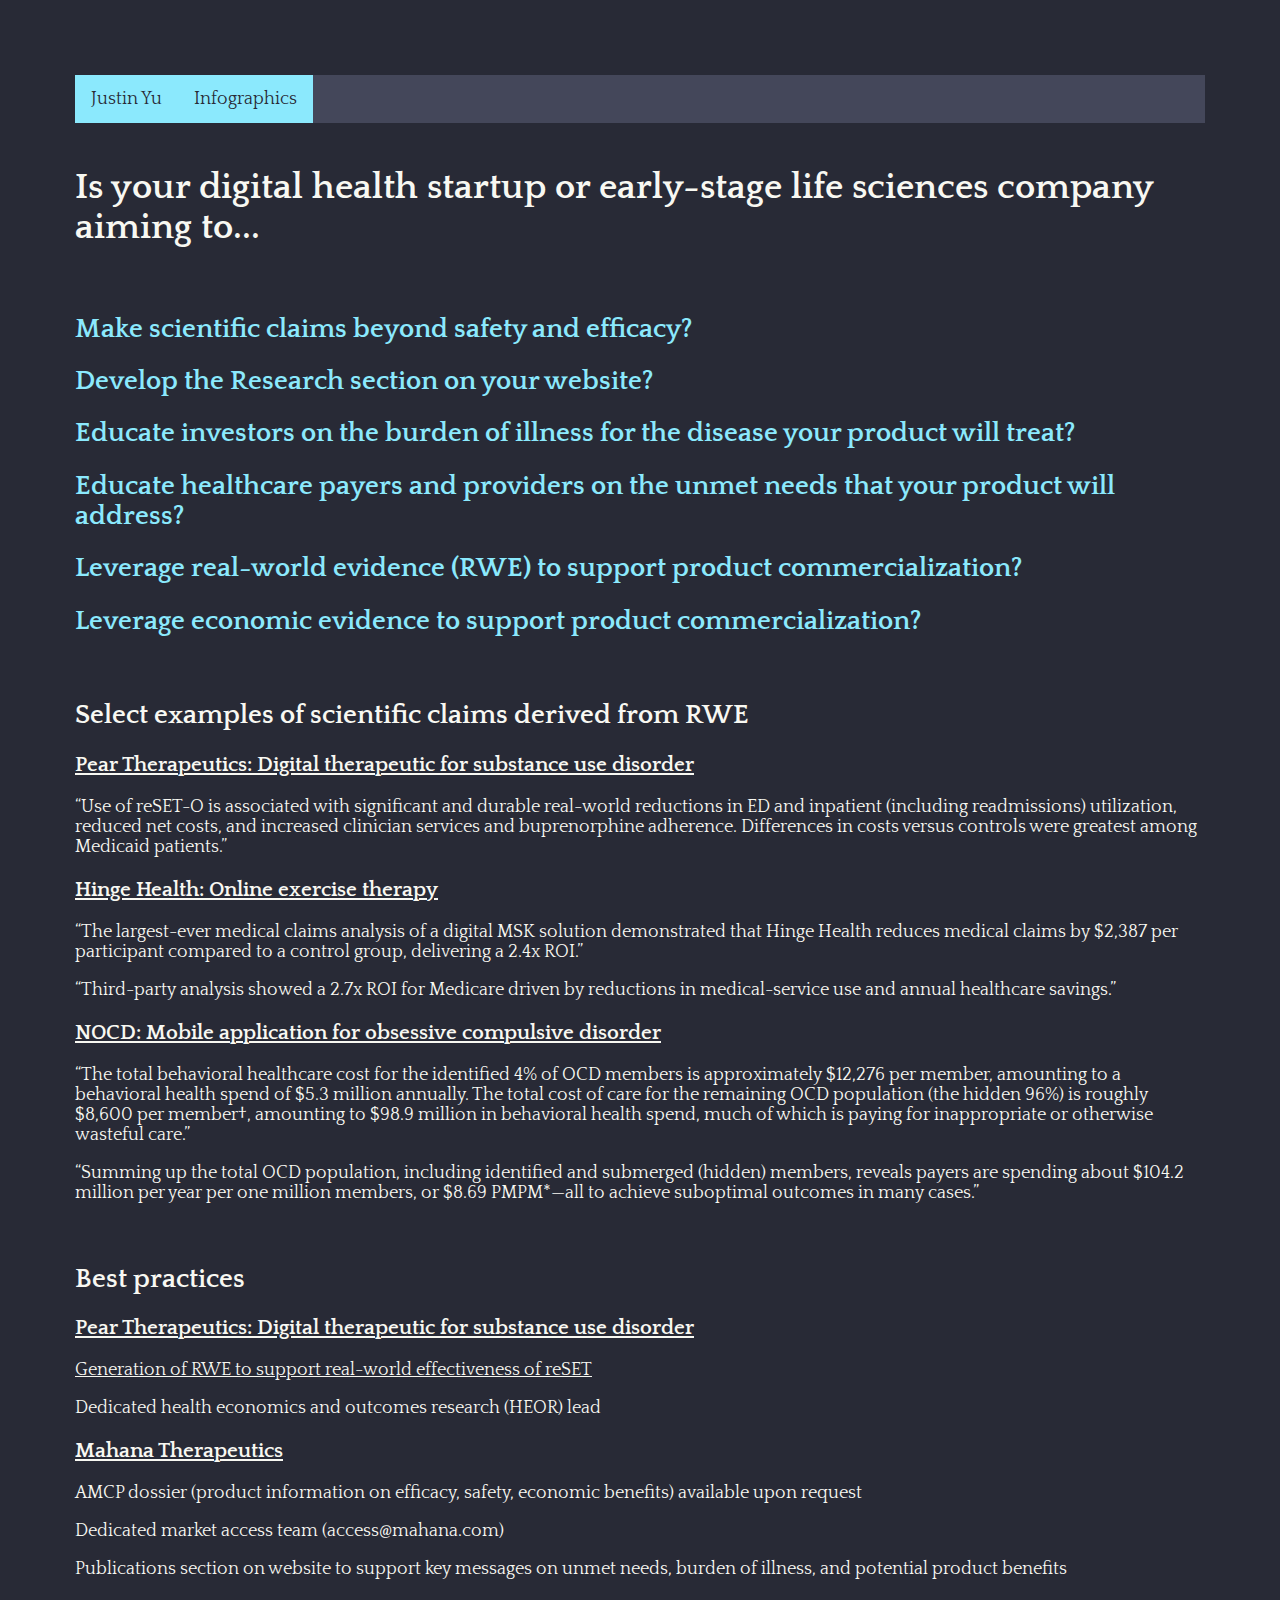
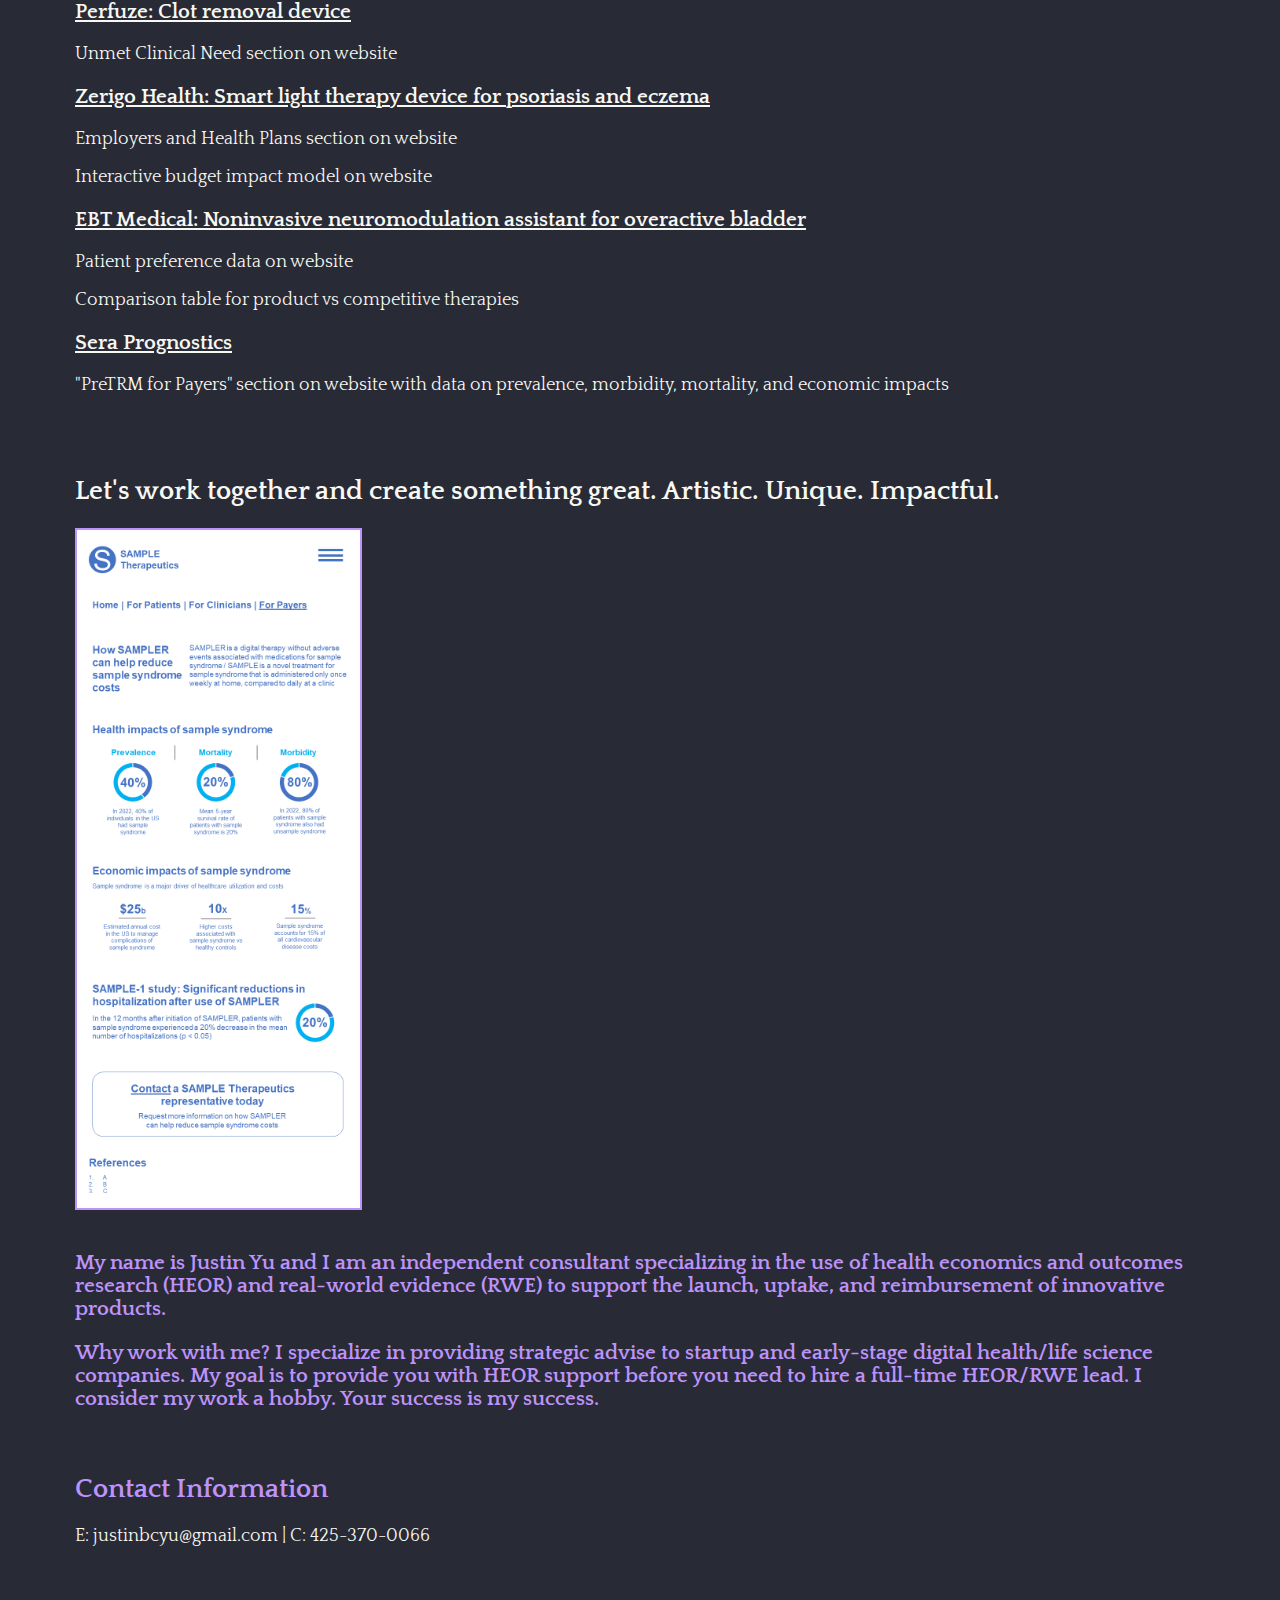
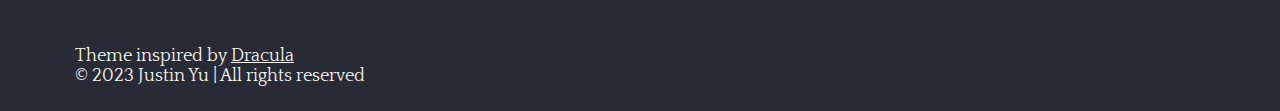
<file: consulting.html>
<html>
    <head>
        <link rel="preconnect" href="https://fonts.googleapis.com">
        <link rel="preconnect" href="https://fonts.gstatic.com" crossorigin>
        <link href="https://fonts.googleapis.com/css2?family=Quattrocento&display=swap" rel="stylesheet">
        <style>
            body {
                background-color: #282a36;
                color: #f8f8f2;
                font-family: 'Quattrocento', serif;
                font-size: 18px;
                margin-left: 75px;
                margin-top: 75px;
                margin-bottom: 25px;
                margin-right: 75px;
            }
            div {
                display: block;
            }  
            .topnav {
                overflow: hidden;
                background-color: #44475a	;
            }  
            .topnav a {
                float: left;
                color: #f8f8f2;
                text-align: center;
                padding: 14px 16px;
                text-decoration: none;
                font-size: 18px;
            }
            .topnav a:hover {
                background-color: #f8f8f2;
                color: #282a36;
            }
            .topnav a.active {
                background-color: #8be9fd;
                color: #282a36;
            }
            a {color: #f8f8f2;}
        </style>
        <title>Justin Yu</title>
    </head>
    <body>
        <div class="topnav">
            <a class="active" href="https://justinsyu.github.io">Justin Yu</a>
            <a class="active" href="https://justinsyu.github.io/infographics.html">Infographics</a>
 	    </div>
        <main>
            <br>
            <h1 style="font-weight:bold" id="consult-title">Is your digital health startup or early-stage life sciences company aiming to...</h1>
            <br>
            <h2 style="color:#8be9fd" id="claims">Make scientific claims beyond safety and efficacy?</h2>
            <h2 style="color:#8be9fd" id="research">Develop the Research section on your website?</h2>
            <h2 style="color:#8be9fd" id="educate-1">Educate investors on the burden of illness for the disease your product will treat?</h2>
            <h2 style="color:#8be9fd" id="educate-2">Educate healthcare payers and providers on the unmet needs that your product will address?</h2>
            <h2 style="color:#8be9fd" id="rwe">Leverage real-world evidence (RWE) to support product commercialization?</h2>
            <h2 style="color:#8be9fd" id="econ">Leverage economic evidence to support product commercialization?</h2>
            <br>
            <h2 style="color:#f8f8f2" id="select-ex">Select examples of scientific claims derived from RWE</h2>
			<h3><a href="https://peartherapeutics.com/">Pear Therapeutics: Digital therapeutic for substance use disorder</a></h3>
			<p>“Use of reSET-O is associated with significant and durable real-world reductions in ED and inpatient (including readmissions) utilization, reduced net costs, and increased clinician services and buprenorphine adherence. Differences in costs versus controls were greatest among Medicaid patients.”</p>
			
			<h3><a href="https://www.hingehealth.com/">Hinge Health: Online exercise therapy</a></h3>
			<p>“The largest-ever medical claims analysis of a digital MSK solution demonstrated that Hinge Health reduces medical claims by $2,387 per participant compared to a control group, delivering a 2.4x ROI.”</p>
			<p>“Third-party analysis showed a 2.7x ROI for Medicare driven by reductions in medical-service use and annual healthcare savings.”</p>
		
			<h3><a href="https://www.treatmyocd.com/">NOCD: Mobile application for obsessive compulsive disorder</a></h3>
			<p>“The total behavioral healthcare cost for the identified 4% of OCD members is approximately $12,276 per member, amounting to a behavioral health spend of $5.3 million annually. The total cost of care for the remaining OCD population (the hidden 96%) is roughly $8,600 per member†, amounting to $98.9 million in behavioral health spend, much of which is paying for inappropriate or otherwise wasteful care.”</p>
			<p>“Summing up the total OCD population, including identified and submerged (hidden) members, reveals payers are spending about $104.2 million per year per one million members, or $8.69 PMPM*—all to achieve suboptimal outcomes in many cases.”</p>
		<br>
            		<h2 style="color:#f8f8f2" id="select-ex">Best practices</h2>
			<h3><a href="https://peartherapeutics.com/">Pear Therapeutics: Digital therapeutic for substance use disorder</a></h3>
			<p><a href="https://peartherapeutics.com/pear-therapeutics-announces-publication-of-real-world-data-showing-high-rates-of-engagement-retention-and-abstinence-with-reset/">Generation of RWE to support real-world effectiveness of reSET</a></p>
			<p>Dedicated health economics and outcomes research (HEOR) lead</p>

			<h3><a href="https://www.mahana.com/news/publications">Mahana Therapeutics</a></h3>
			<p>AMCP dossier (product information on efficacy, safety, economic benefits) available upon request</p>
			<p>Dedicated market access team (access@mahana.com)</p>
			<p>Publications section on website to support key messages on unmet needs, burden of illness, and potential product benefits</p>
		
			<h3><a href="https://www.perfuze.com/unmet-clinical-need">Perfuze: Clot removal device</a></h3>
			<p>Unmet Clinical Need section on website</p>
	    
			<h3><a href="https://www.zerigohealth.com/employers-and-health-plans">Zerigo Health: Smart light therapy device for psoriasis and eczema</a></h3>
			<p>Employers and Health Plans section on website</p>
			<p>Interactive budget impact model on website</p>
		
			<h3><a href="https://ebtmedical.com/meet-nina/">EBT Medical: Noninvasive neuromodulation assistant for overactive bladder</a></h3>
			<p>Patient preference data on website</p>
			<p>Comparison table for product vs competitive therapies</p>	
		
			<h3><a href="https://seraprognostics.com/products/labor-risk-assessment/prenatal-care-cost/">Sera Prognostics</a></h3>
			<p>"PreTRM for Payers" section on website with data on prevalence, morbidity, mortality, and economic impacts</p>
	    <br>
            <br>
            <h2 style="color:#f8f8f2" id="collab">Let's work together and create something great. Artistic. Unique. Impactful.</h2> 
	    <img style="border:2px solid #bd93f9;" src="/images/slide1.PNG" height=auto width="25%"/>
            <br>
	    <br>
            <h3 style="color:#bd93f9" id="about-jy">My name is Justin Yu and I am an independent consultant specializing in the use of health economics and outcomes research (HEOR) and real-world evidence (RWE) to support the launch, uptake, and reimbursement of innovative products.</h3>
            <h3 style="color:#bd93f9" id="about-jy">Why work with me? I specialize in providing strategic advise to startup and early-stage digital health/life science companies. My goal is to provide you with HEOR support before you need to hire a full-time HEOR/RWE lead. I consider my work a hobby. Your success is my success.</h3>
			<br>
            <h2 style="color:#bd93f9" id="contact">Contact Information</h2>
            E: justinbcyu@gmail.com | C: 425-370-0066
            <br>
            <br>
            <br>
            <br>
            <br>
            <br>
            Theme inspired by <a href="https://draculatheme.com/contribute">Dracula</a>
            <br>
            &copy 2023 Justin Yu | All rights reserved
        </main>
    </body>
</html>
</file>
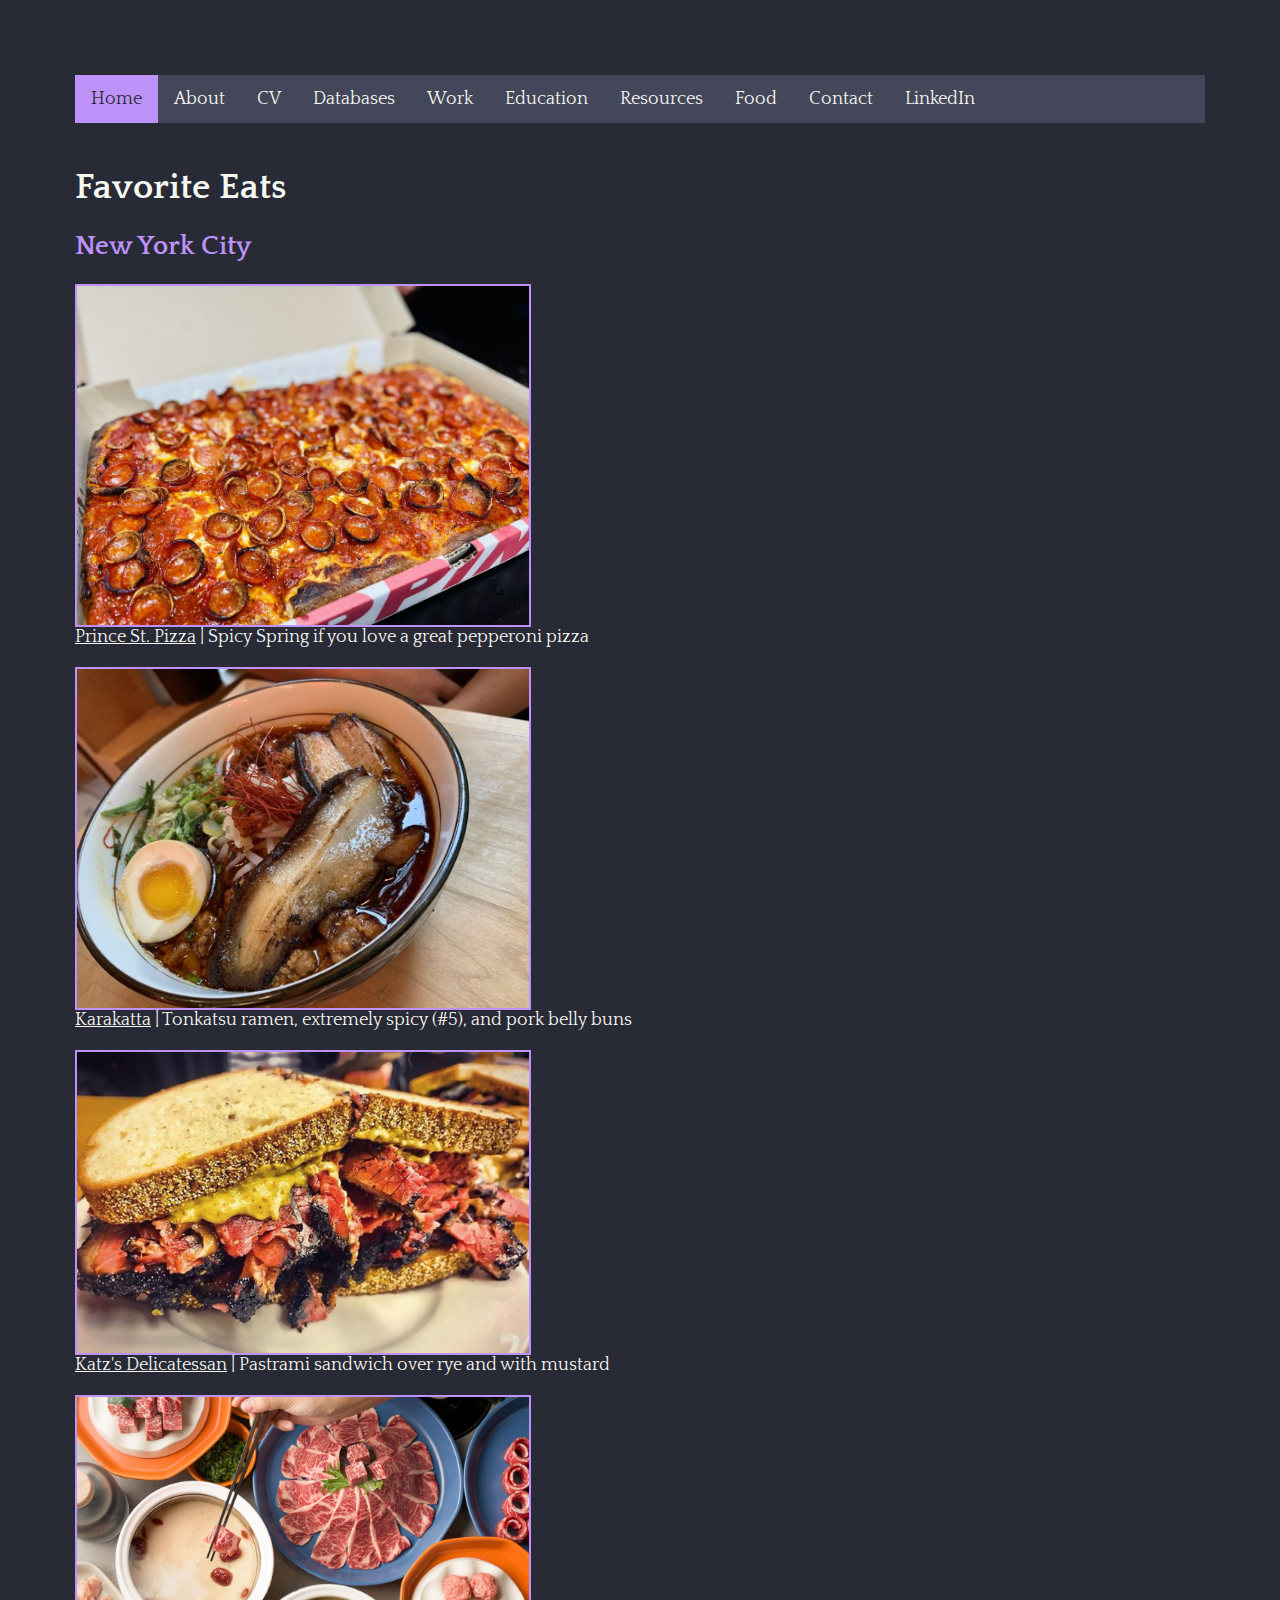
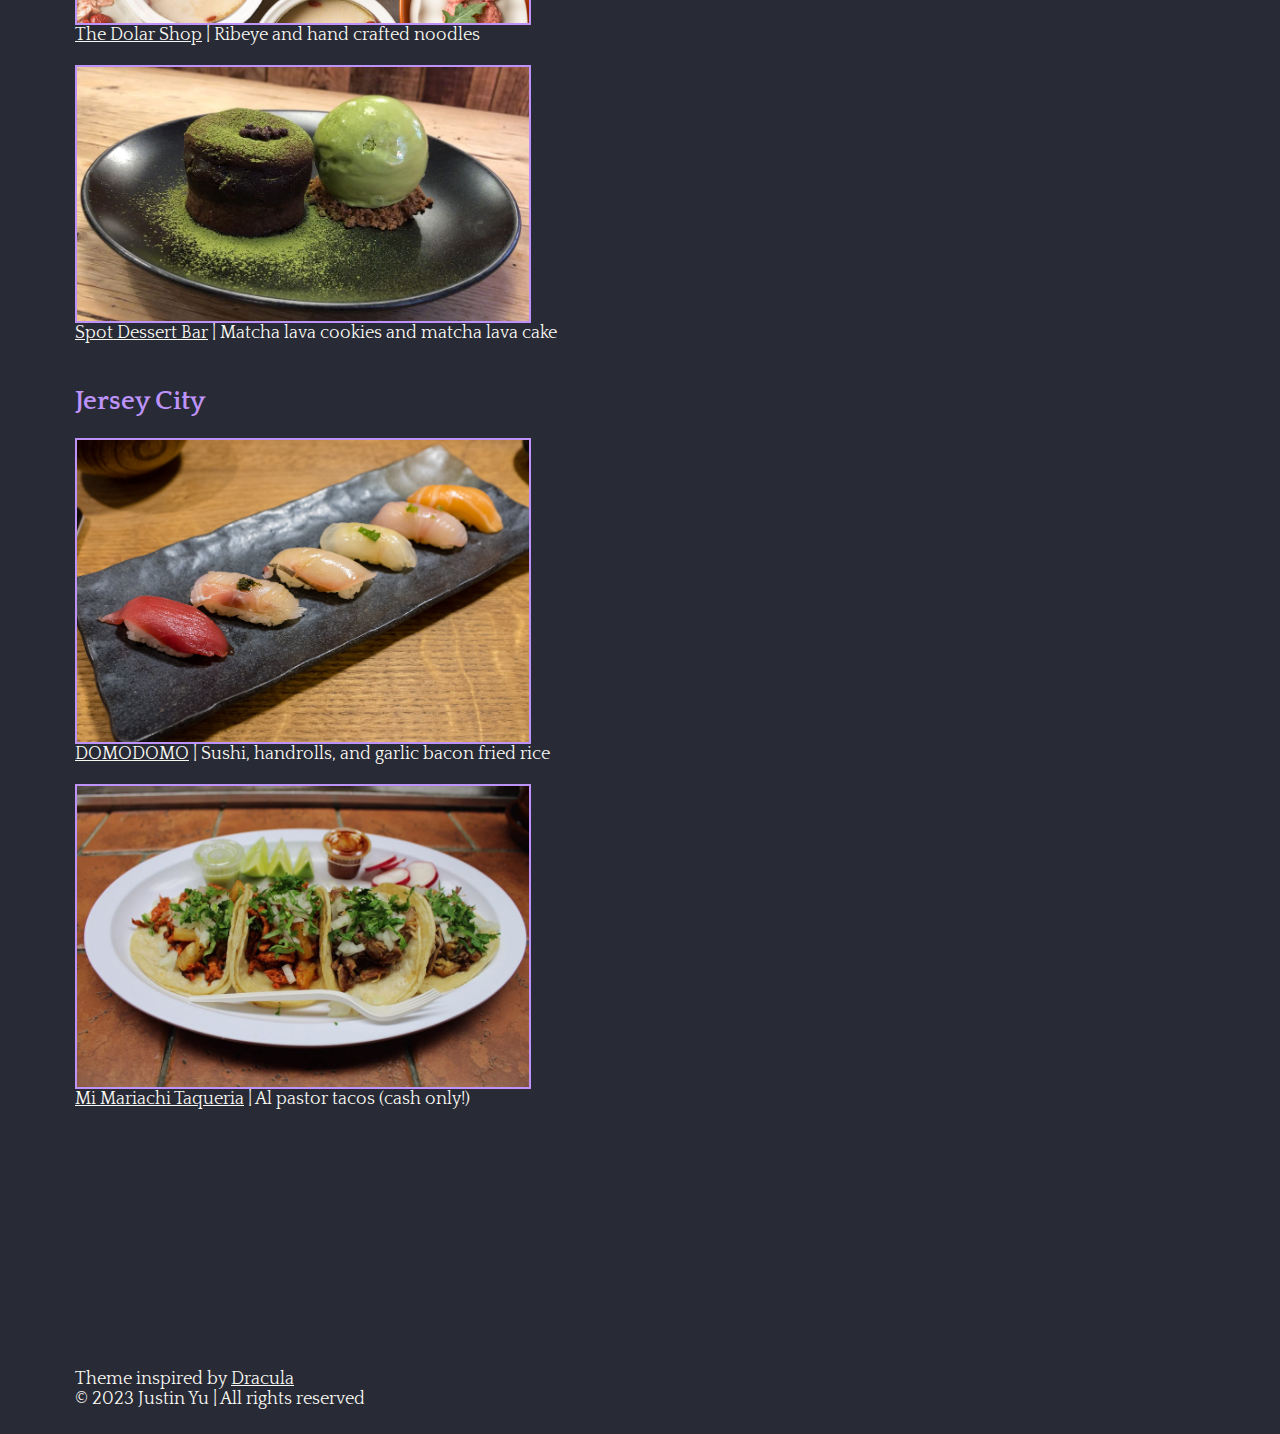
<file: eats.html>
<html>
    <head>
        <link rel="preconnect" href="https://fonts.googleapis.com">
        <link rel="preconnect" href="https://fonts.gstatic.com" crossorigin>
        <link href="https://fonts.googleapis.com/css2?family=Quattrocento&display=swap" rel="stylesheet">
        <style>
            body {
                background-color: #282a36;
                color: #f8f8f2;
                font-family: 'Quattrocento', serif;
                font-size: 18px;
                margin-left: 75px;
                margin-top: 75px;
                margin-bottom: 25px;
                margin-right: 75px;
            }
            div {
                display: block;
            }  
            .topnav {
                overflow: hidden;
                background-color: #44475a	;
            }  
            .topnav a {
                float: left;
                color: #f8f8f2;
                text-align: center;
                padding: 14px 16px;
                text-decoration: none;
                font-size: 18px;
            }
            .topnav a:hover {
                background-color: #f8f8f2;
                color: #282a36;
            }
            .topnav a.active {
                background-color: #bd93f9;
                color: #282a36;
            }
            a {color: #f8f8f2;}
        </style>
        <title>Favorite Eats</title>
    </head>
    <body>
        <div class="topnav">
            <a class="active" href="https://justinsyu.github.io">Home</a>
            <a href="#about-me">About</a>
            <a href="https://justinsyu.github.io/files/CV_Justin Yu_1.24.2023.pdf">CV</a>
            <a href="#db-exp">Databases</a>
            <a href="#work">Work</a>
            <a href="#education">Education</a>
            <a href="#resources">Resources</a>
            <a href="https://justinsyu.github.io/eats.html">Food</a>
            <a href="#contact">Contact</a>
            <a href="https://www.linkedin.com/in/justinsyu/">LinkedIn</a>
 	    </div>
        <main>
            <br>
            <h1 style="font-weight:bold" id="justin-yu">Favorite Eats</h1>
            <h2 style="color:#bd93f9" id="nyc-eats">New York City</h2>
                <img style="border:2px solid #bd93f9;" src="/images/spicyspring.jpg" height=auto width="40%"/><br>
                <a href="https://www.yelp.com/biz/prince-street-pizza-new-york-2">Prince St. Pizza</a> | Spicy Spring if you love a great pepperoni pizza<br><br>
                <img style="border:2px solid #bd93f9;" src="/images/karakatta.jpg" height=auto width="40%"/><br>
                <a href="https://www.yelp.com/biz/karakatta-new-york?osq=kirakatta">Karakatta</a> | Tonkatsu ramen, extremely spicy (#5), and pork belly buns<br><br>
                <img style="border:2px solid #bd93f9;" src="/images/katz2.jpg" height=auto width="40%"/><br>
                <a href="https://www.yelp.com/biz/katzs-delicatessen-new-york?osq=Katz%27s+Delicatessen">Katz's Delicatessan</a> | Pastrami sandwich over rye and with mustard<br><br>
                <img style="border:2px solid #bd93f9;" src="/images/dolar.jpg" height=auto width="40%"/><br>
                <a href="https://www.yelp.com/biz/the-dolar-shop-new-york">The Dolar Shop</a> | Ribeye and hand crafted noodles<br><br>
                <img style="border:2px solid #bd93f9;" src="/images/spot2.jpg" height=auto width="40%"/><br>
                <a href="https://www.yelp.com/biz/spot-dessert-bar-new-york-2?osq=Spot+Dessert+Bar">Spot Dessert Bar</a> | Matcha lava cookies and matcha lava cake<br><br>
            <h2 style="color:#bd93f9" id="jc-eats">Jersey City</h2>
                <img style="border:2px solid #bd93f9;" src="/images/domo3.jpg" height=auto width="40%"/><br>
                <a href="https://www.yelp.com/biz/domodomo-jersey-city-jersey-city-3">DOMODOMO</a> | Sushi, handrolls, and garlic bacon fried rice<br><br>
                <img style="border:2px solid #bd93f9;" src="/images/mimariachi.jpg" height=auto width="40%"/><br>    
                <a href="https://www.yelp.com/biz/mi-mariachi-taqueria-jersey-city-2?osq=tacos+jersey+city">Mi Mariachi Taqueria</a> | Al pastor tacos (cash only!)<br><br>
            <br>
            <br>
            <br>
            <br>
            <br>
            <br>
            <br>
            <br>
            <br>
            <br>
            <br>
            <br>
            Theme inspired by <a href="https://draculatheme.com/contribute">Dracula</a>
            <br>
            &copy 2023 Justin Yu | All rights reserved
        </main>
    </body>
</html>
</file>
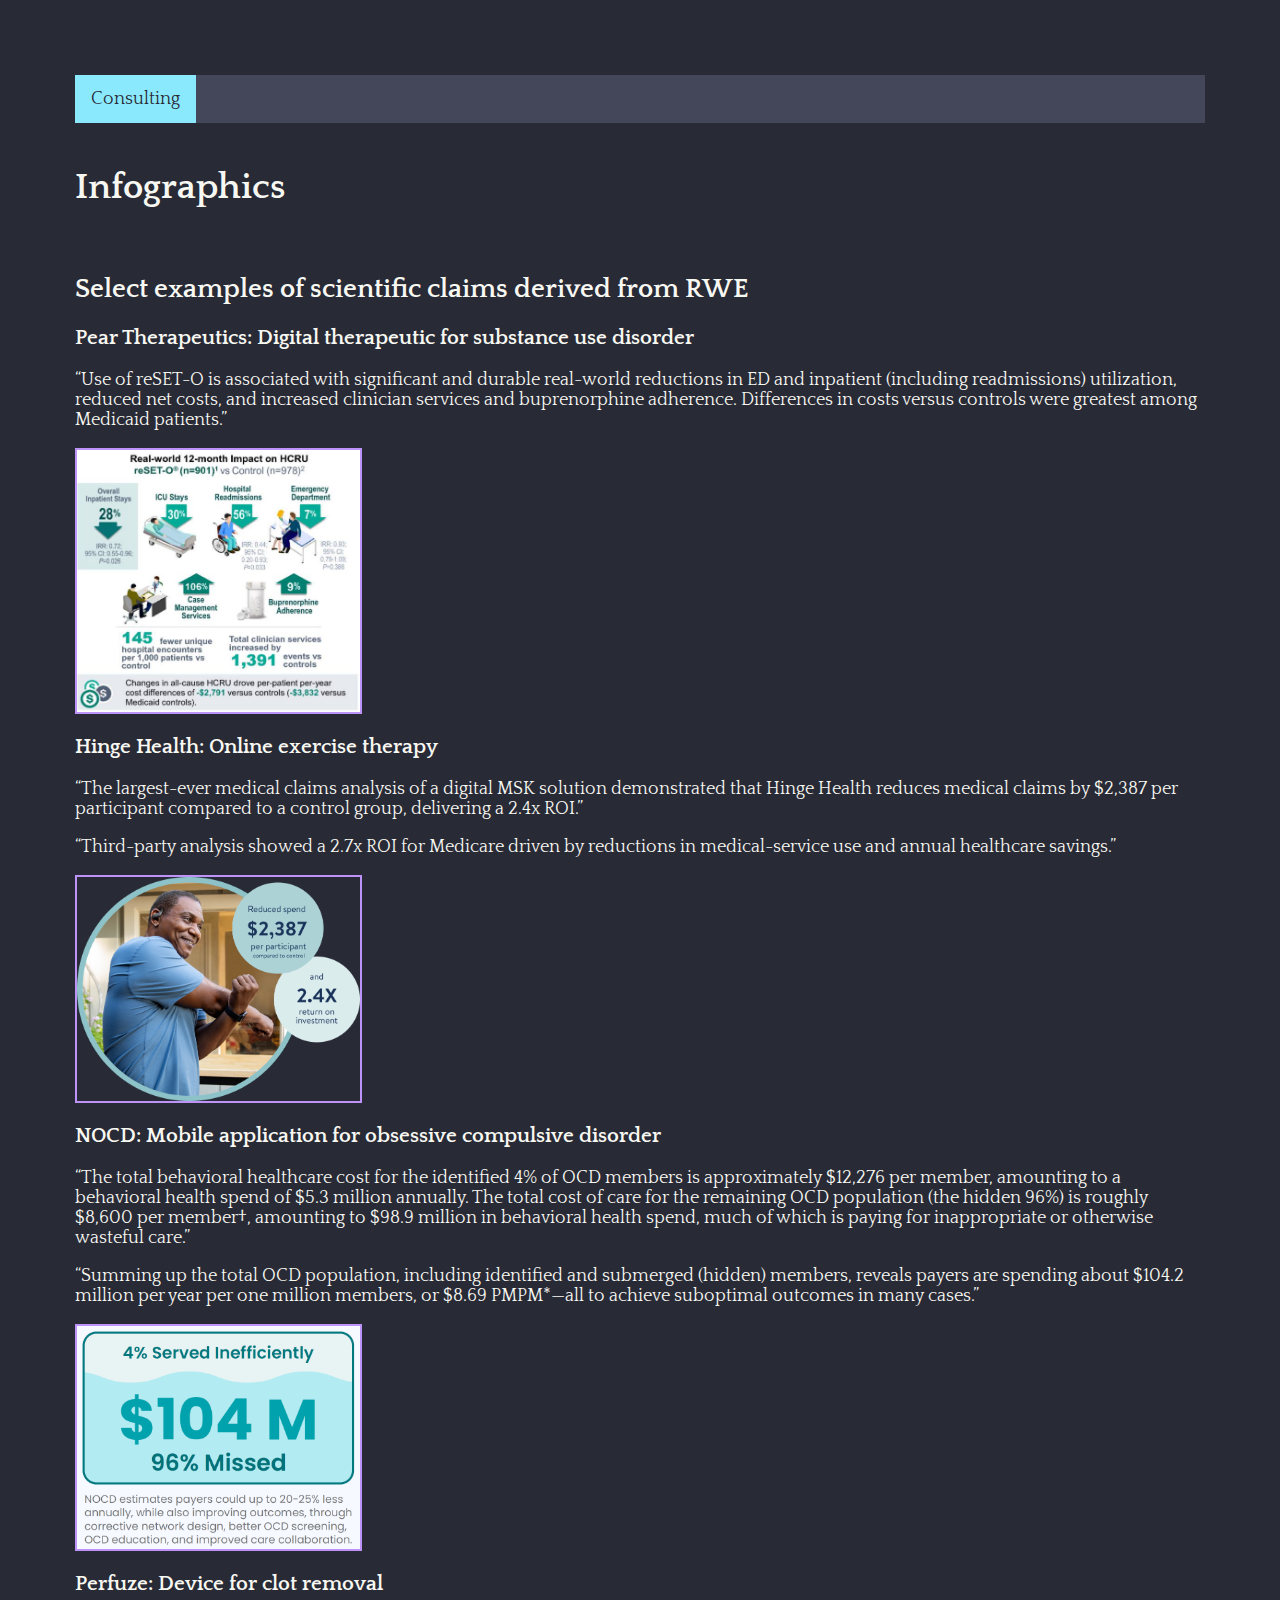
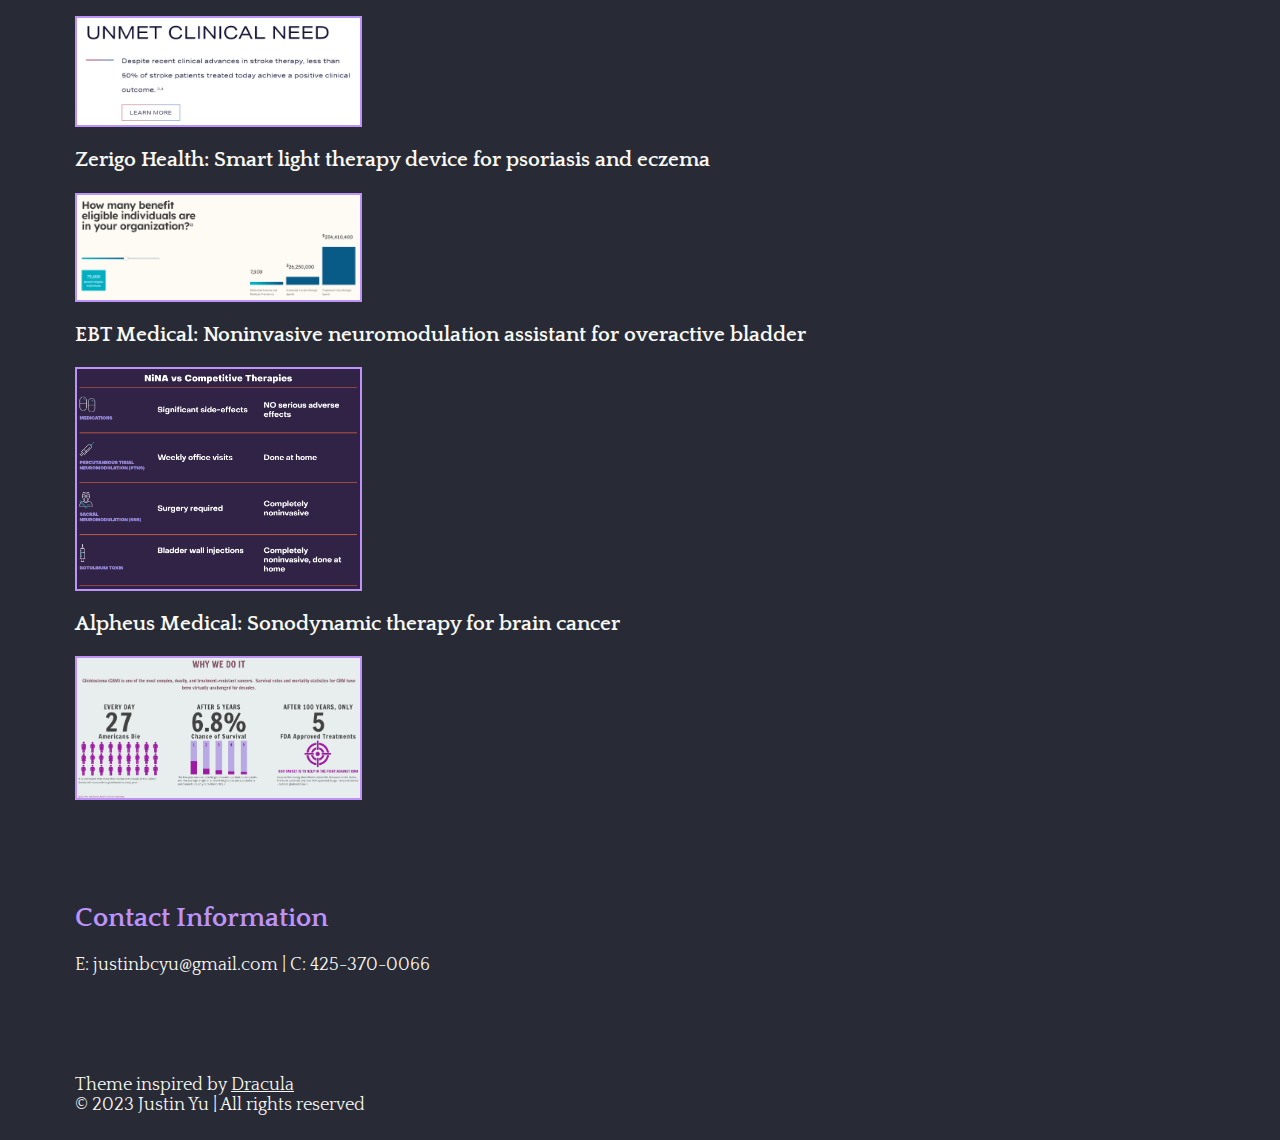
<file: infographics.html>
<html>
    <head>
        <link rel="preconnect" href="https://fonts.googleapis.com">
        <link rel="preconnect" href="https://fonts.gstatic.com" crossorigin>
        <link href="https://fonts.googleapis.com/css2?family=Quattrocento&display=swap" rel="stylesheet">
        <style>
            body {
                background-color: #282a36;
                color: #f8f8f2;
                font-family: 'Quattrocento', serif;
                font-size: 18px;
                margin-left: 75px;
                margin-top: 75px;
                margin-bottom: 25px;
                margin-right: 75px;
            }
            div {
                display: block;
            }  
            .topnav {
                overflow: hidden;
                background-color: #44475a	;
            }  
            .topnav a {
                float: left;
                color: #f8f8f2;
                text-align: center;
                padding: 14px 16px;
                text-decoration: none;
                font-size: 18px;
            }
            .topnav a:hover {
                background-color: #f8f8f2;
                color: #282a36;
            }
            .topnav a.active {
                background-color: #8be9fd;
                color: #282a36;
            }
            a {color: #f8f8f2;}
        </style>
        <title>Justin Yu</title>
    </head>
    <body>
        <div class="topnav">
            <a class="active" href="https://justinsyu.github.io/consulting.html">Consulting</a>
 	    </div>
        <main>
            <br>
            <h1 style="font-weight:bold" id="consult-title">Infographics</h1>
            <br>
            <h2 style="color:#f8f8f2" id="select-ex">Select examples of scientific claims derived from RWE</h2>
			<h3>Pear Therapeutics: Digital therapeutic for substance use disorder</h3>
			<p>“Use of reSET-O is associated with significant and durable real-world reductions in ED and inpatient (including readmissions) utilization, reduced net costs, and increased clinician services and buprenorphine adherence. Differences in costs versus controls were greatest among Medicaid patients.”</p>
	    	        <img style="border:2px solid #bd93f9;" src="/images/pear-1.png" height=auto width="25%"/>
			
			<h3>Hinge Health: Online exercise therapy</h3>
			<p>“The largest-ever medical claims analysis of a digital MSK solution demonstrated that Hinge Health reduces medical claims by $2,387 per participant compared to a control group, delivering a 2.4x ROI.”</p>
			<p>“Third-party analysis showed a 2.7x ROI for Medicare driven by reductions in medical-service use and annual healthcare savings.”</p>
 	    	        <img style="border:2px solid #bd93f9;" src="/images/hinge-1.png" height=auto width="25%"/>         		
		
			<h3>NOCD: Mobile application for obsessive compulsive disorder</h3>
			<p>“The total behavioral healthcare cost for the identified 4% of OCD members is approximately $12,276 per member, amounting to a behavioral health spend of $5.3 million annually. The total cost of care for the remaining OCD population (the hidden 96%) is roughly $8,600 per member†, amounting to $98.9 million in behavioral health spend, much of which is paying for inappropriate or otherwise wasteful care.”</p>
			<p>“Summing up the total OCD population, including identified and submerged (hidden) members, reveals payers are spending about $104.2 million per year per one million members, or $8.69 PMPM*—all to achieve suboptimal outcomes in many cases.”</p>
          	        <img style="border:2px solid #bd93f9;" src="/images/nocd-1.png" height=auto width="25%"/>
		
			<h3>Perfuze: Device for clot removal</h3>
	    	        <img style="border:2px solid #bd93f9;" src="/images/perfuze-1.png" height=auto width="25%"/>

			<h3>Zerigo Health: Smart light therapy device for psoriasis and eczema</h3>
	    	        <img style="border:2px solid #bd93f9;" src="/images/zerigo-1.png" height=auto width="25%"/>
		
			<h3>EBT Medical: Noninvasive neuromodulation assistant for overactive bladder</h3>
	    	        <img style="border:2px solid #bd93f9;" src="/images/ebtmed-1.png" height=auto width="25%"/>

			<h3>Alpheus Medical: Sonodynamic therapy for brain cancer</h3>
	    	        <img style="border:2px solid #bd93f9;" src="/images/alpheus-1.png" height=auto width="25%"/>
		
	    <br>
      <br>
      <br>
      <br>
			<br>
            <h2 style="color:#bd93f9" id="contact">Contact Information</h2>
            E: justinbcyu@gmail.com | C: 425-370-0066
            <br>
            <br>
            <br>
            <br>
            <br>
            <br>
            Theme inspired by <a href="https://draculatheme.com/contribute">Dracula</a>
            <br>
            &copy 2023 Justin Yu | All rights reserved
        </main>
    </body>
</html>
</file>
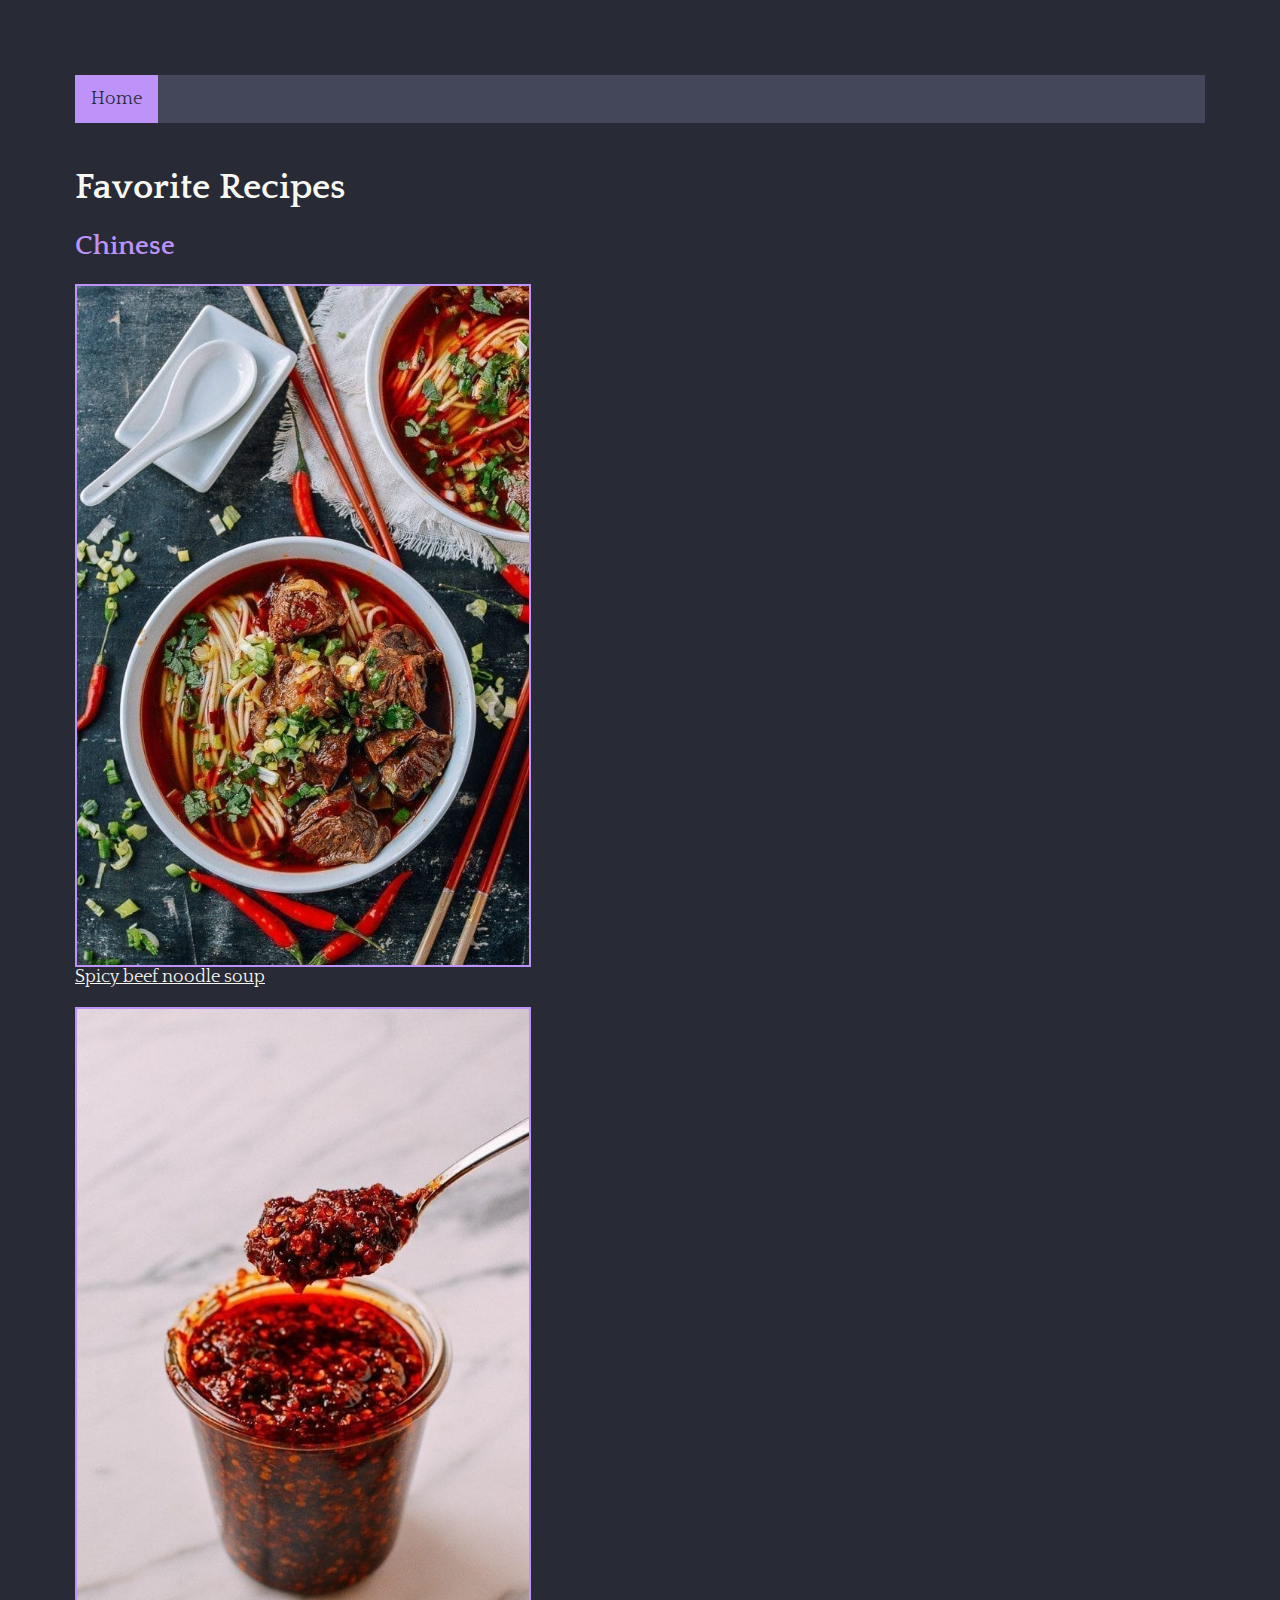
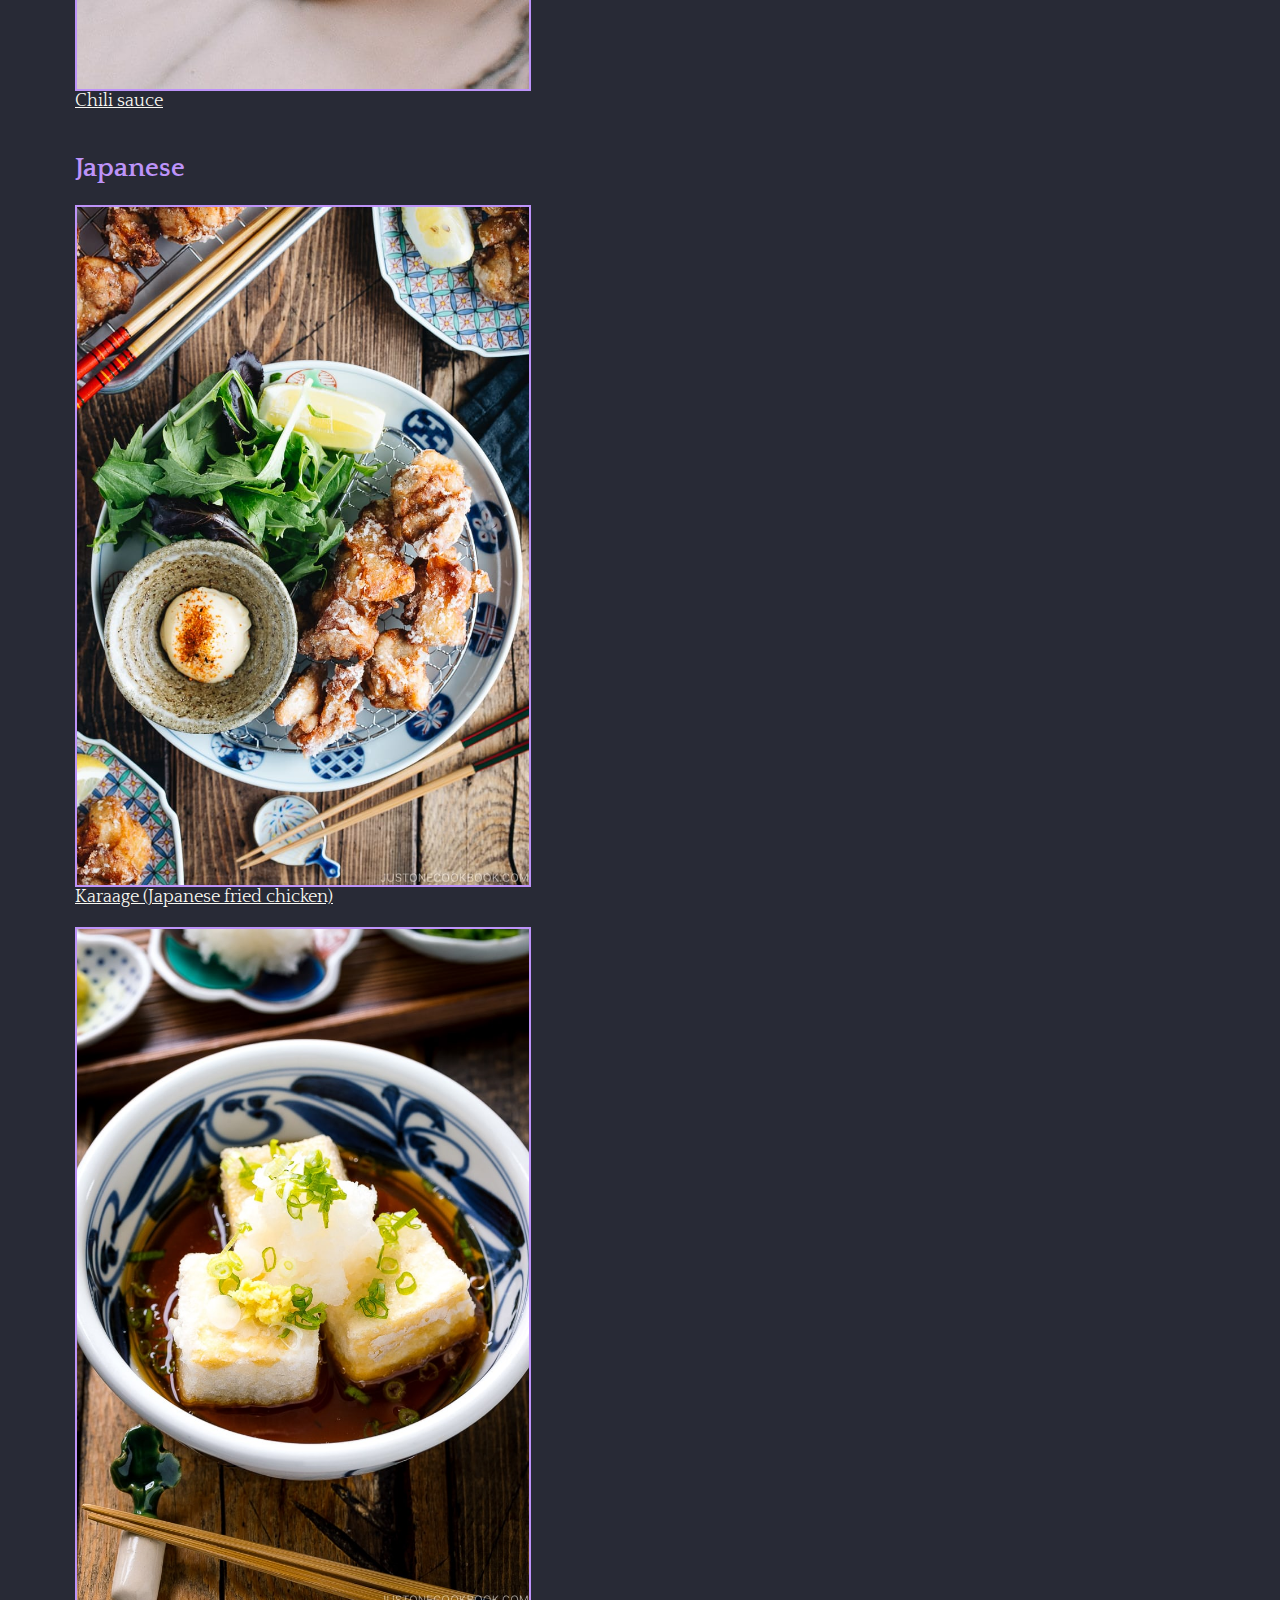
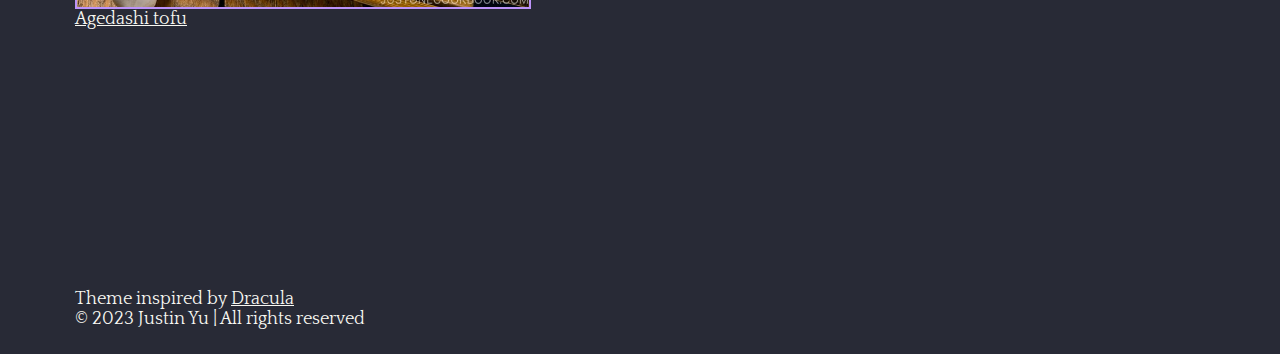
<file: recipes.html>
<html>
    <head>
        <link rel="preconnect" href="https://fonts.googleapis.com">
        <link rel="preconnect" href="https://fonts.gstatic.com" crossorigin>
        <link href="https://fonts.googleapis.com/css2?family=Quattrocento&display=swap" rel="stylesheet">
        <style>
            body {
                background-color: #282a36;
                color: #f8f8f2;
                font-family: 'Quattrocento', serif;
                font-size: 18px;
                margin-left: 75px;
                margin-top: 75px;
                margin-bottom: 25px;
                margin-right: 75px;
            }
            div {
                display: block;
            }  
            .topnav {
                overflow: hidden;
                background-color: #44475a	;
            }  
            .topnav a {
                float: left;
                color: #f8f8f2;
                text-align: center;
                padding: 14px 16px;
                text-decoration: none;
                font-size: 18px;
            }
            .topnav a:hover {
                background-color: #f8f8f2;
                color: #282a36;
            }
            .topnav a.active {
                background-color: #bd93f9;
                color: #282a36;
            }
            a {color: #f8f8f2;}
        </style>
        <title>Favorite Eats</title>
    </head>
    <body>
        <div class="topnav">
            <a class="active" href="https://justinsyu.github.io">Home</a>
 	    </div>
        <main>
            <br>
            <h1 style="font-weight:bold" id="justin-yu">Favorite Recipes</h1>
            <h2 style="color:#bd93f9" id="chinese-recipes">Chinese</h2>
                <img style="border:2px solid #bd93f9;" src="/images/spicybeef.jpg" height=auto width="40%"/><br>
                <a href="https://thewoksoflife.com/spicy-beef-noodle-soup/">Spicy beef noodle soup</a><br><br>
                <img style="border:2px solid #bd93f9;" src="/images/chilisauce.jpg" height=auto width="40%"/><br>
                <a href="https://thewoksoflife.com/homemade-chiu-chow-sauce/">Chili sauce</a><br><br>
            <h2 style="color:#bd93f9" id="japan-recipes">Japanese</h2>
                <img style="border:2px solid #bd93f9;" src="/images/karaage.jpg" height=auto width="40%"/><br>
                <a href="https://www.justonecookbook.com/karaage/">Karaage (Japanese fried chicken)</a><br><br>
                <img style="border:2px solid #bd93f9;" src="/images/agedashi.jpg" height=auto width="40%"/><br>    
                <a href="https://www.justonecookbook.com/agedashi-tofu-2/">Agedashi tofu</a><br><br>
            <br>
            <br>
            <br>
            <br>
            <br>
            <br>
            <br>
            <br>
            <br>
            <br>
            <br>
            <br>
            Theme inspired by <a href="https://draculatheme.com/contribute">Dracula</a>
            <br>
            &copy 2023 Justin Yu | All rights reserved
        </main>
    </body>
</html>
</file>
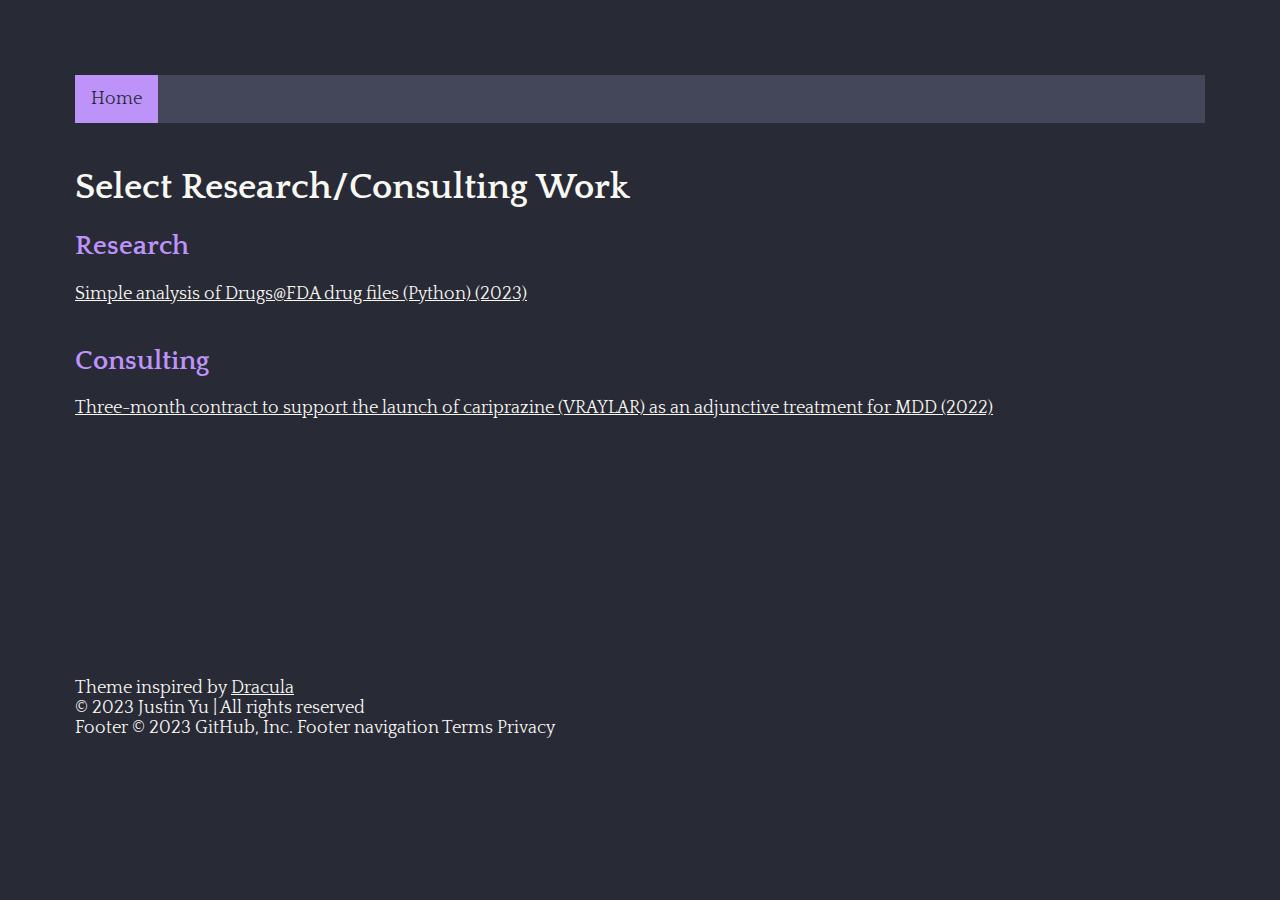
<file: research-consulting.html>
<html>
    <head>
        <link rel="preconnect" href="https://fonts.googleapis.com">
        <link rel="preconnect" href="https://fonts.gstatic.com" crossorigin>
        <link href="https://fonts.googleapis.com/css2?family=Quattrocento&display=swap" rel="stylesheet">
        <style>
            body {
                background-color: #282a36;
                color: #f8f8f2;
                font-family: 'Quattrocento', serif;
                font-size: 18px;
                margin-left: 75px;
                margin-top: 75px;
                margin-bottom: 25px;
                margin-right: 75px;
            }
            div {
                display: block;
            }  
            .topnav {
                overflow: hidden;
                background-color: #44475a	;
            }  
            .topnav a {
                float: left;
                color: #f8f8f2;
                text-align: center;
                padding: 14px 16px;
                text-decoration: none;
                font-size: 18px;
            }
            .topnav a:hover {
                background-color: #f8f8f2;
                color: #282a36;
            }
            .topnav a.active {
                background-color: #bd93f9;
                color: #282a36;
            }
            a {color: #f8f8f2;}
        </style>
        <title>Justin Yu</title>
    </head>
    <body>
        <div class="topnav">
            <a class="active" href="https://justinsyu.github.io">Home</a>
 	    </div>
        <main>
            <br>
            <h1 style="font-weight:bold" id="research">Select Research/Consulting Work</h1>
            <h2 style="color:#bd93f9" id="research">Research</h2>
                <a href="https://colab.research.google.com/drive/1H4swzBrqITOBsF9zHAPVVV-4KFq8WXu_?usp=sharing">Simple analysis of Drugs@FDA drug files (Python) (2023)</a><br><br>
            <h2 style="color:#bd93f9" id="consulting">Consulting</h2>
                <a href="https://www.vraylarhcp.com/?gclid=Cj0KCQjwtsCgBhDEARIsAE7RYh3PneK_s0A2juSI3sqtuSBqUNtI18j60wptgHj7nGOmOQMdmPX0FtoaAq7JEALw_wcB&gclsrc=aw.ds">Three-month contract to support the launch of cariprazine (VRAYLAR) as an adjunctive treatment for MDD (2022)</a><br><br>
            <br>
            <br>
            <br>
            <br>
            <br>
            <br>
            <br>
            <br>
            <br>
            <br>
            <br>
            <br>
            Theme inspired by <a href="https://draculatheme.com/contribute">Dracula</a>
            <br>
            &copy 2023 Justin Yu | All rights reserved
        </main>
    </body>
</html>
Footer
© 2023 GitHub, Inc.
Footer navigation
Terms
Privacy
</file>
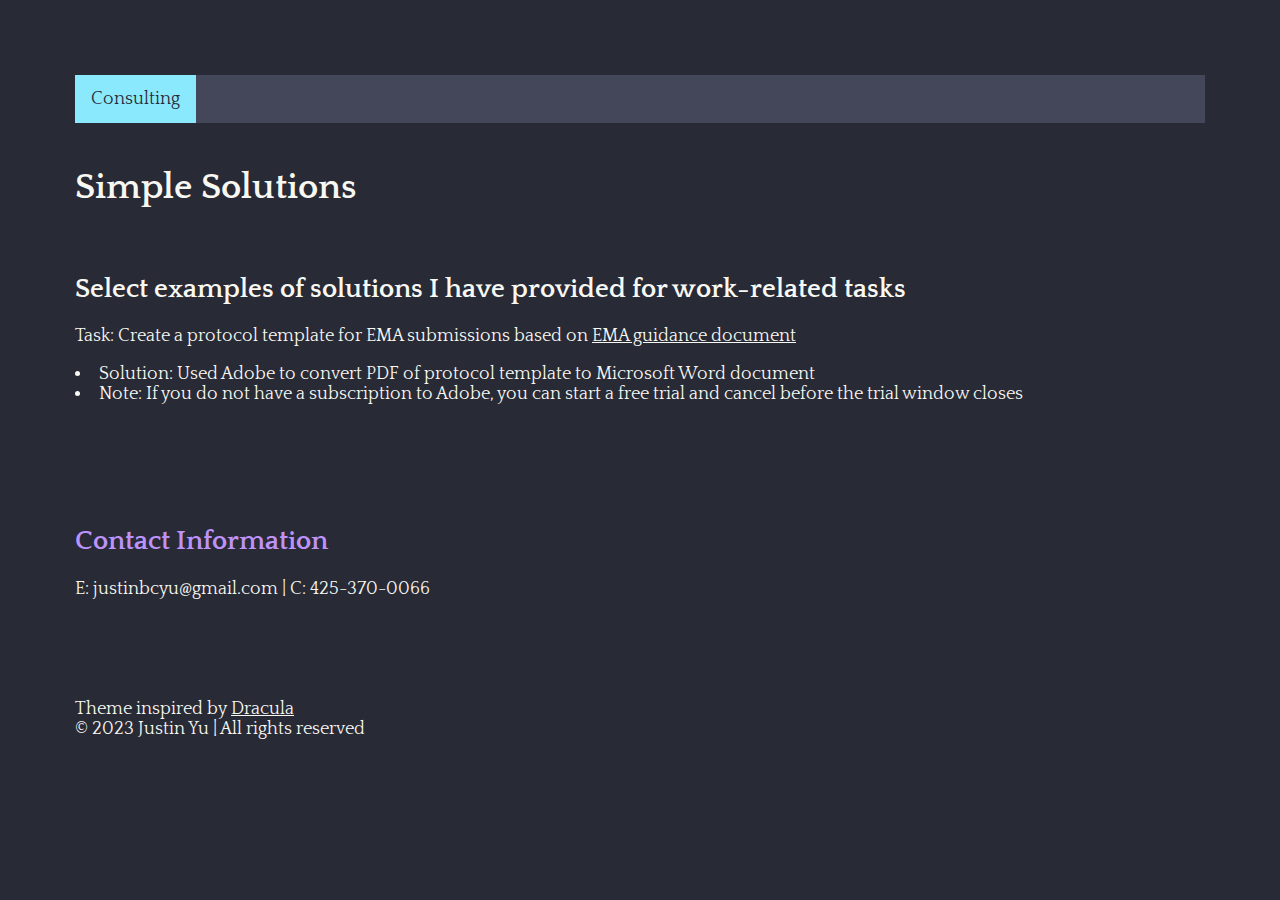
<file: solutions.html>
<html>
    <head>
        <link rel="preconnect" href="https://fonts.googleapis.com">
        <link rel="preconnect" href="https://fonts.gstatic.com" crossorigin>
        <link href="https://fonts.googleapis.com/css2?family=Quattrocento&display=swap" rel="stylesheet">
        <style>
            body {
                background-color: #282a36;
                color: #f8f8f2;
                font-family: 'Quattrocento', serif;
                font-size: 18px;
                margin-left: 75px;
                margin-top: 75px;
                margin-bottom: 25px;
                margin-right: 75px;
            }
            div {
                display: block;
            }  
            .topnav {
                overflow: hidden;
                background-color: #44475a	;
            }  
            .topnav a {
                float: left;
                color: #f8f8f2;
                text-align: center;
                padding: 14px 16px;
                text-decoration: none;
                font-size: 18px;
            }
            .topnav a:hover {
                background-color: #f8f8f2;
                color: #282a36;
            }
            .topnav a.active {
                background-color: #8be9fd;
                color: #282a36;
            }
            a {color: #f8f8f2;}
        </style>
        <title>Justin Yu</title>
    </head>
    <body>
        <div class="topnav">
            <a class="active" href="https://justinsyu.github.io/consulting.html">Consulting</a>
 	    </div>
        <main>
            <br>
            <h1 style="font-weight:bold" id="consult-title">Simple Solutions</h1>
            <br>
            <h2 style="color:#f8f8f2" id="select-ex">Select examples of solutions I have provided for work-related tasks</h3>
              <p>Task: Create a protocol template for EMA submissions based on <a href="https://www.ema.europa.eu/en/documents/other/guidance-format-content-protocol-non-interventional-post-authorisation-safety-studies_en.pdf">EMA guidance document</a></p>
                <li>Solution: Used Adobe to convert PDF of protocol template to Microsoft Word document</li>
                <li>Note: If you do not have a subscription to Adobe, you can start a free trial and cancel before the trial window closes</li>
		
	    <br>
      <br>
      <br>
      <br>
			<br>
            <h2 style="color:#bd93f9" id="contact">Contact Information</h2>
            E: justinbcyu@gmail.com | C: 425-370-0066
            <br>
            <br>
            <br>
            <br>
            <br>
            <br>
            Theme inspired by <a href="https://draculatheme.com/contribute">Dracula</a>
            <br>
            &copy 2023 Justin Yu | All rights reserved
        </main>
    </body>
</html>
</file>
